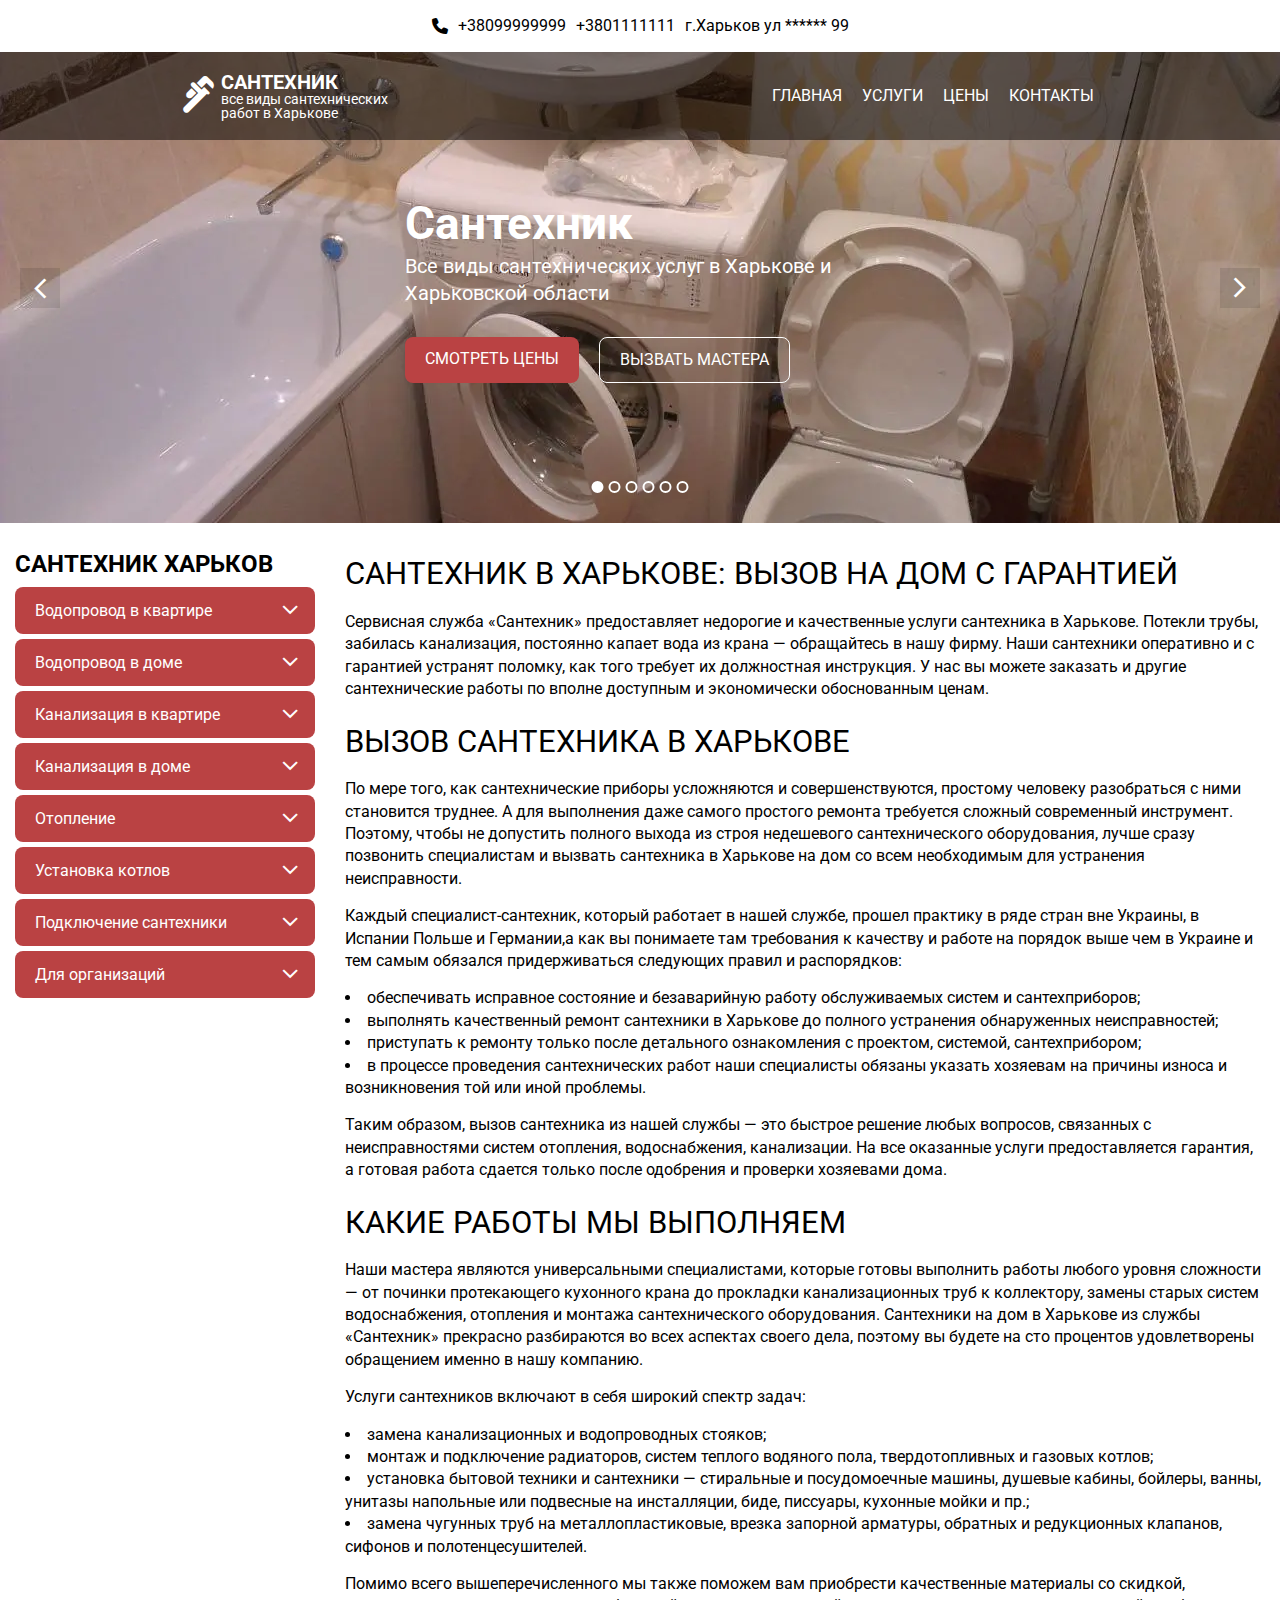
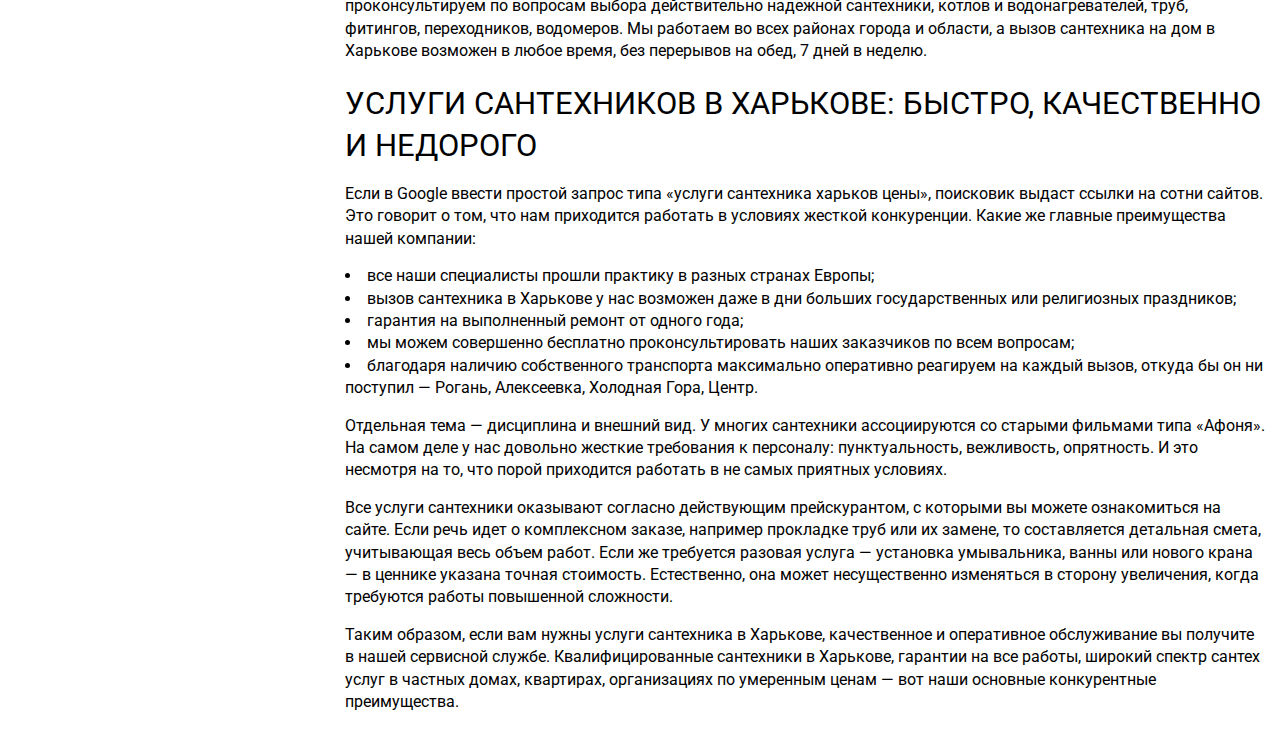
<file: index.html>
<!DOCTYPE html>
<html lang="ru">

<head>
	<title>HomePage</title>
	<meta charset="UTF-8">
	<meta name="format-detection" content="telephone=no">
	<!-- <style>body{opacity: 0;}</style> -->
	<link rel="stylesheet" href="css/style.min.css?_v=20230623145239">
	<!-- <link rel="shortcut icon" href="favicon.ico"> -->
	<!-- <meta name="robots" content="noindex, nofollow"> -->
	<meta name="viewport" content="width=device-width, initial-scale=1.0">
</head>

<body>
	<div class="wrapper">
		<header class="header">
			<div class="header__top">
				<div class="header__container-top">
					<div class="header__top-text">
						<p class="_icon-phone"><a href="tel:+38099999999">+38099999999</a><a href="tel:+3801111111">+3801111111</a></p>
						<p>г.Харьков ул ****** 99</p>
					</div>
				</div>
			</div>
			<div class="header__main">
				<div class="header__container-main">
					<div class="header__logo">
						<a href="" class="_icon-plumbing"></a>
						<div class="header__logo-text">
							<h2 class="header__logo-title">САНТЕХНИК</h2>
							<p>все виды сантехнических работ в Харькове</p>
						</div>
					</div>
					<div class="header__menu menu">
						<button type="button" class="menu__icon icon-menu"><span></span></button>
						<nav class="menu__body">
							<ul class="menu__list">
								<li class="menu__item"><a href="" class="menu__link">главная</a></li>
								<li class="menu__item"><a href="" class="menu__link">услуги</a></li>
								<li class="menu__item"><a href="" class="menu__link">цены</a></li>
								<li class="menu__item"><a href="" class="menu__link">контакты</a></li>
							</ul>
						</nav>
					</div>
				</div>
			</div>
		</header>
		<main class="page">
			<section class="hero">
				<!-- Slider main container -->
				<div class="hero__slider swiper">
					<!-- Slider moving part -->
					<div class="hero__wrapper swiper-wrapper">
						<!-- Slide -->
						<div class="hero__slide swiper-slide">
							<div class="swiper-slide__image-ibg"><picture><source srcset="img/hero/slider/1.webp" type="image/webp"><img src="img/hero/slider/1.jpeg" alt="трубы"></picture></div>
							<div class="swiper-slide__info">
								<h2 class="swiper-slide__info-title">Сантехник</h2>
								<div class="swiper-slide__info-text">
									<p>Все виды сантехнических услуг в Харькове и Харьковской области</p>
								</div>
								<div class="swiper-slide__info-buttons">
									<a href="" class="swiper-slide__info-link-button button">смотреть цены</a>
									<a href="" class="swiper-slide__info-link-button button button_transparent">вызвать
										мастера</a>
								</div>
							</div>
						</div>
						<div class="hero__slide swiper-slide">
							<div class="swiper-slide__image-ibg"><picture><source srcset="img/hero/slider/2.webp" type="image/webp"><img src="img/hero/slider/2.jpeg" alt="трубы"></picture></div>
							<div class="swiper-slide__info">
								<h2 class="swiper-slide__info-title">Сантехник</h2>
								<div class="swiper-slide__info-text">
									<p>Все виды сантехнических услуг в Харькове и Харьковской области</p>
								</div>
								<div class="swiper-slide__info-buttons">
									<a href="" class="swiper-slide__info-link-button button">смотреть цены</a>
									<a href="" class="swiper-slide__info-link-button button button_transparent">вызвать
										мастера</a>
								</div>
							</div>
						</div>
						<div class="hero__slide swiper-slide">
							<div class="swiper-slide__image-ibg"><picture><source srcset="img/hero/slider/3.webp" type="image/webp"><img src="img/hero/slider/3.jpeg" alt="трубы"></picture></div>
							<div class="swiper-slide__info">
								<h2 class="swiper-slide__info-title">Сантехник</h2>
								<div class="swiper-slide__info-text">
									<p>Все виды сантехнических услуг в Харькове и Харьковской области</p>
								</div>
								<div class="swiper-slide__info-buttons">
									<a href="" class="swiper-slide__info-link-button button">смотреть цены</a>
									<a href="" class="swiper-slide__info-link-button button button_transparent">вызвать
										мастера</a>
								</div>
							</div>
						</div>
						<div class="hero__slide swiper-slide">
							<div class="swiper-slide__image-ibg"><picture><source srcset="img/hero/slider/4.webp" type="image/webp"><img src="img/hero/slider/4.jpeg" alt="трубы"></picture></div>
							<div class="swiper-slide__info">
								<h2 class="swiper-slide__info-title">Сантехник</h2>
								<div class="swiper-slide__info-text">
									<p>Все виды сантехнических услуг в Харькове и Харьковской области</p>
								</div>
								<div class="swiper-slide__info-buttons">
									<a href="" class="swiper-slide__info-link-button button">смотреть цены</a>
									<a href="" class="swiper-slide__info-link-button button button_transparent">вызвать
										мастера</a>
								</div>
							</div>
						</div>
						<div class="hero__slide swiper-slide">
							<div class="swiper-slide__image-ibg"><picture><source srcset="img/hero/slider/5.webp" type="image/webp"><img src="img/hero/slider/5.jpeg" alt="трубы"></picture></div>
							<div class="swiper-slide__info">
								<h2 class="swiper-slide__info-title">Сантехник</h2>
								<div class="swiper-slide__info-text">
									<p>Все виды сантехнических услуг в Харькове и Харьковской области</p>
								</div>
								<div class="swiper-slide__info-buttons">
									<a href="" class="swiper-slide__info-link-button button">смотреть цены</a>
									<a href="" class="swiper-slide__info-link-button button button_transparent">вызвать
										мастера</a>
								</div>
							</div>
						</div>
						<div class="hero__slide swiper-slide">
							<div class="swiper-slide__image-ibg"><picture><source srcset="img/hero/slider/6.webp" type="image/webp"><img src="img/hero/slider/6.jpeg" alt="трубы"></picture></div>
							<div class="swiper-slide__info">
								<h2 class="swiper-slide__info-title">Сантехник</h2>
								<div class="swiper-slide__info-text">
									<p>Все виды сантехнических услуг в Харькове и Харьковской области</p>
								</div>
								<div class="swiper-slide__info-buttons">
									<a href="" class="swiper-slide__info-link-button button">смотреть цены</a>
									<a href="" class="swiper-slide__info-link-button button button_transparent">вызвать
										мастера</a>
								</div>
							</div>
						</div>
					</div>
					<!-- If we need pagination -->
					<div class="swiper-pagination"></div>
					<!-- If we need navigation buttons -->
					<button type="button" class="swiper-button-prev _icon-navigate_next"></button>
					<button type="button" class="swiper-button-next _icon-navigate_next"></button>
					<!-- If we need scrollbar -->
					<div class="swiper-scrollbar"></div>
				</div>
			</section>
			<section class="about-us">
				<div class="about-us__container">
					<aside class="about-us__services services-menu">
						<h3 class="services-menu__title">Сантехник Харьков</h3>
						<div data-spollers data-one-spoller class="services-menu__items spollers">
							<div class="spollers__item">
								<button type="button" data-spoller data-spoller-close class="spollers__title _icon-navigate_next">Водопровод в
									квартире</button>
								<div class="spollers__body">
									<ul class="spollers__body-list">
										<li class="spollers__body-list-item"><a href="">Замена стояка</a></li>
										<li class="spollers__body-list-item"><a href="">Замены старых труб</a></li>
										<li class="spollers__body-list-item"><a href="">Перепланировка водопровода</a>
										</li>
										<li class="spollers__body-list-item"><a href="">Подвод гор/хол воды</a></li>
									</ul>
								</div>
							</div>
							<div class="spollers__item">
								<button type="button" data-spoller data-spoller-close class="spollers__title _icon-navigate_next">Водопровод в доме</button>
								<div class="spollers__body">
									<ul class="spollers__body-list">
										<li class="spollers__body-list-item"><a href="">Замена старых труб воды</a></li>
										<li class="spollers__body-list-item"><a href="">Замена водопровода (снаружи
												дома)</a></li>
										<li class="spollers__body-list-item"><a href="">Подвод новой ветки воды</a></li>
										<li class="spollers__body-list-item"><a href="">Врезка в центральную
												магистраль</a></li>
										<li class="spollers__body-list-item"><a href="">Насосные станции и насосы</a>
										</li>
										<li class="spollers__body-list-item"><a href="">Внутренняя разводка
												водопровода</a></li>
									</ul>
								</div>
							</div>
							<div class="spollers__item">
								<button type="button" data-spoller data-spoller-close class="spollers__title _icon-navigate_next">Канализация в
									квартире</button>
								<div class="spollers__body">
									<ul class="spollers__body-list">
										<li class="spollers__body-list-item"><a href="">Замена стояка канализации</a>
										</li>
										<li class="spollers__body-list-item"><a href="">Перепланировка канализации</a>
										</li>
										<li class="spollers__body-list-item"><a href="">Прочистка канализации</a></li>
										<li class="spollers__body-list-item"><a href="">Установка доп.оборудования</a>
										</li>
										<li class="spollers__body-list-item"><a href="">Замена чугунной канализации</a>
										</li>
									</ul>
								</div>
							</div>
							<div class="spollers__item">
								<button type="button" data-spoller data-spoller-close class="spollers__title _icon-navigate_next">Канализация в доме</button>
								<div class="spollers__body">
									<ul class="spollers__body-list">
										<li class="spollers__body-list-item"><a href="">Замена внутридомовой
												канализации</a></li>
										<li class="spollers__body-list-item"><a href="">Замена канализации снаружи
												дома</a></li>
										<li class="spollers__body-list-item"><a href="">Прокладка новой канализации</a>
										</li>
										<li class="spollers__body-list-item"><a href="">Сливные ямы</a></li>
										<li class="spollers__body-list-item"><a href="">Установка дренажных насосов</a>
										</li>
									</ul>
								</div>
							</div>
							<div class="spollers__item">
								<button type="button" data-spoller data-spoller-close class="spollers__title _icon-navigate_next">Отопление</button>
								<div class="spollers__body">
									<ul class="spollers__body-list">
										<li class="spollers__body-list-item"><a href="">Монтаж новой системы
												отопления</a></li>
										<li class="spollers__body-list-item"><a href="">Замена батарей на новые</a></li>
										<li class="spollers__body-list-item"><a href="">Монтаж котельной</a></li>
										<li class="spollers__body-list-item"><a href="">Укладка теплого пола</a></li>
										<li class="spollers__body-list-item"><a href="">Монтаж дымоходной трубы</a></li>
									</ul>
								</div>
							</div>
							<div class="spollers__item">
								<button type="button" data-spoller data-spoller-close class="spollers__title _icon-navigate_next">Установка котлов</button>
								<div class="spollers__body">
									<ul class="spollers__body-list">
										<li class="spollers__body-list-item"><a href="">Настенные котлы</a></li>
										<li class="spollers__body-list-item"><a href="">Напольные котлы</a></li>
										<li class="spollers__body-list-item"><a href="">Твердотопливные котлы</a></li>
										<li class="spollers__body-list-item"><a href="">Электрические котлы</a></li>
										<li class="spollers__body-list-item"><a href="">Установка дымохода</a></li>
									</ul>
								</div>
							</div>
							<div class="spollers__item">
								<button type="button" data-spoller data-spoller-close class="spollers__title _icon-navigate_next">Подключение
									сантехники</button>
								<div class="spollers__body">
									<ul class="spollers__body-list">
										<li class="spollers__body-list-item"><a href="">Умывальник, раковина, унитаз</a>
										</li>
										<li class="spollers__body-list-item"><a href="">Душевая кабина (гидробокс)</a>
										</li>
										<li class="spollers__body-list-item"><a href="">Установка бойлера</a></li>
										<li class="spollers__body-list-item"><a href="">Полотенцесушитель</a></li>
										<li class="spollers__body-list-item"><a href="">Установка стиральной машины</a>
										</li>
									</ul>
								</div>
							</div>
							<div class="spollers__item">
								<button type="button" data-spoller data-spoller-close class="spollers__title _icon-navigate_next">Для организаций</button>
								<div class="spollers__body">
									<ul class="spollers__body-list">
										<li class="spollers__body-list-item"><a href="">Система отопления под ключ</a>
										</li>
										<li class="spollers__body-list-item"><a href="">Водопровод под ключ</a></li>
										<li class="spollers__body-list-item"><a href="">Канализация под ключ</a></li>
										<li class="spollers__body-list-item"><a href="">Демонтажные работы</a></li>
										<li class="spollers__body-list-item"><a href="">Все сантехнические работы</a>
										</li>
									</ul>
								</div>
							</div>
						</div>
					</aside>
					<article class="about-us__article article-about-us">
						<div class="article-about-us__section">
							<h2 class="article-about-us__title">САНТЕХНИК В ХАРЬКОВЕ: ВЫЗОВ НА ДОМ С ГАРАНТИЕЙ</h2>
							<div class="article-about-us__text">
								<p>Сервисная служба «Сантехник» предоставляет недорогие и качественные услуги сантехника
									в Харькове. Потекли трубы, забилась канализация, постоянно капает вода из крана —
									обращайтесь в нашу фирму. Наши сантехники оперативно и с гарантией устранят поломку,
									как того требует их должностная инструкция. У нас вы можете заказать и другие
									сантехнические работы по вполне доступным и экономически обоснованным ценам.</p>
							</div>
						</div>
						<div class="article-about-us__section">
							<h2 class="article-about-us__title">ВЫЗОВ САНТЕХНИКА В ХАРЬКОВЕ</h2>
							<div class="article-about-us__text">
								<p>По мере того, как сантехнические приборы усложняются и совершенствуются, простому
									человеку разобраться с ними становится труднее. А для выполнения даже самого
									простого ремонта требуется сложный современный инструмент. Поэтому, чтобы не
									допустить полного выхода из строя недешевого сантехнического оборудования, лучше
									сразу позвонить специалистам и вызвать сантехника в Харькове на дом со всем
									необходимым для устранения неисправности.</p>
								<p>Каждый специалист-сантехник, который работает в нашей службе, прошел практику в ряде
									стран вне Украины, в Испании Польше и Германии,а как вы понимаете там требования к
									качеству и работе на порядок выше чем в Украине и тем самым обязался придерживаться
									следующих правил и распорядков:</p>
								<ul>
									<li>обеспечивать исправное состояние и безаварийную работу обслуживаемых систем и
										сантехприборов;</li>
									<li>выполнять качественный ремонт сантехники в Харькове до полного устранения
										обнаруженных неисправностей;</li>
									<li>приступать к ремонту только после детального ознакомления с проектом, системой,
										сантехприбором;</li>
									<li>в процессе проведения сантехнических работ наши специалисты обязаны указать
										хозяевам на причины износа и возникновения той или иной проблемы.</li>
								</ul>
								<p>Таким образом, вызов сантехника из нашей службы — это быстрое решение любых вопросов,
									связанных с неисправностями систем отопления, водоснабжения, канализации. На все
									оказанные услуги предоставляется гарантия, а готовая работа сдается только после
									одобрения и проверки хозяевами дома.</p>
							</div>
						</div>
						<div class="article-about-us__section">
							<h2 class="article-about-us__title">КАКИЕ РАБОТЫ МЫ ВЫПОЛНЯЕМ
							</h2>
							<div class="article-about-us__text">
								<p>Наши мастера являются универсальными специалистами, которые готовы выполнить работы любого уровня сложности — от починки протекающего кухонного крана до прокладки канализационных труб к коллектору, замены старых систем водоснабжения, отопления и монтажа сантехнического оборудования. Сантехники на дом в Харькове из службы «Сантехник» прекрасно разбираются во всех аспектах своего дела, поэтому вы будете на сто процентов удовлетворены обращением именно в нашу компанию.</p>
								<p>Услуги сантехников включают в себя широкий спектр задач:</p>
								<ul>
									<li>замена канализационных и водопроводных стояков;
									</li>
									<li>монтаж и подключение радиаторов, систем теплого водяного пола, твердотопливных и газовых котлов;
									</li>
									<li>установка бытовой техники и сантехники — стиральные и посудомоечные машины, душевые кабины, бойлеры, ванны, унитазы напольные или подвесные на инсталляции, биде, писсуары, кухонные мойки и пр.;
									</li>
									<li>замена чугунных труб на металлопластиковые, врезка запорной арматуры, обратных и редукционных клапанов, сифонов и полотенцесушителей.
									</li>
								</ul>
								<p>Помимо всего вышеперечисленного мы также поможем вам приобрести качественные материалы со скидкой, проконсультируем по вопросам выбора действительно надежной сантехники, котлов и водонагревателей, труб, фитингов, переходников, водомеров. Мы работаем во всех районах города и области, а вызов сантехника на дом в Харькове возможен в любое время, без перерывов на обед, 7 дней в неделю.</p>
							</div>
						</div>
						<div class="article-about-us__section">
							<h2 class="article-about-us__title">УСЛУГИ САНТЕХНИКОВ В ХАРЬКОВЕ: БЫСТРО, КАЧЕСТВЕННО И НЕДОРОГО
							</h2>
							<div class="article-about-us__text">
								<p>Если в Google ввести простой запрос типа «услуги сантехника харьков цены», поисковик выдаст ссылки на сотни сайтов. Это говорит о том, что нам приходится работать в условиях жесткой конкуренции. Какие же главные преимущества нашей компании:
								</p>
								<ul>
									<li>все наши специалисты прошли практику в разных странах Европы;
									</li>
									<li>вызов сантехника в Харькове у нас возможен даже в дни больших государственных или религиозных праздников;
									</li>
									<li>гарантия на выполненный ремонт от одного года;
									</li>
									<li>мы можем совершенно бесплатно проконсультировать наших заказчиков по всем вопросам;
									</li>
									<li>благодаря наличию собственного транспорта максимально оперативно реагируем на каждый вызов, откуда бы он ни поступил — Рогань, Алексеевка, Холодная Гора, Центр.
									</li>
								</ul>
								<p>Отдельная тема — дисциплина и внешний вид. У многих сантехники ассоциируются со старыми фильмами типа «Афоня». На самом деле у нас довольно жесткие требования к персоналу: пунктуальность, вежливость, опрятность. И это несмотря на то, что порой приходится работать в не самых приятных условиях.
								</p>
								<p>Все услуги сантехники оказывают согласно действующим прейскурантом, с которыми вы можете ознакомиться на сайте. Если речь идет о комплексном заказе, например прокладке труб или их замене, то составляется детальная смета, учитывающая весь объем работ. Если же требуется разовая услуга — установка умывальника, ванны или нового крана — в ценнике указана точная стоимость. Естественно, она может несущественно изменяться в сторону увеличения, когда требуются работы повышенной сложности.
								</p>
								<p>Таким образом, если вам нужны услуги сантехника в Харькове, качественное и оперативное обслуживание вы получите в нашей сервисной службе. Квалифицированные сантехники в Харькове, гарантии на все работы, широкий спектр сантех услуг в частных домах, квартирах, организациях по умеренным ценам — вот наши основные конкурентные преимущества.
								</p>
							</div>
						</div>
					</article>
				</div>
			</section>
			<a href="#" data-goto="header" class="toTop"></a>
		</main>
		<footer class="footer">
			<div class="footer__container">
			</div>
		</footer>
	</div>
	<script src="js/app.min.js?_v=20230623145239"></script>
</body>

</html>
</file>
<file: css/style.min.css>
@charset "UTF-8";@import url(https://fonts.googleapis.com/css?family=Roboto:regular,700,900&display=swap);@font-face{font-family:icons;font-display:swap;src:url(../fonts/icons.woff2) format("woff2"),url(../fonts/icons.woff) format("woff");font-weight:400;font-style:normal}.toTop::before,[class*=_icon-]:before{font-family:icons;font-style:normal;font-weight:400;font-variant:normal;text-transform:none;line-height:1;-webkit-font-smoothing:antialiased;-moz-osx-font-smoothing:grayscale}[class*=_icon-]:before{display:block}._icon-phone:before{content:"\e900"}._icon-instagram:before{content:"\e901"}._icon-navigate_next:before{content:"\e902"}._icon-plumbing:before{content:"\e903"}._icon-telegram:before{content:"\e904"}._icon-viber:before{content:"\e905"}*{padding:0;margin:0;border:0}*,:after,:before{-webkit-box-sizing:border-box;box-sizing:border-box}body,html{height:100%;min-width:320px}body{color:#000;line-height:1;font-family:Roboto;font-size:1rem;-ms-text-size-adjust:100%;-moz-text-size-adjust:100%;-webkit-text-size-adjust:100%;-webkit-font-smoothing:antialiased;-moz-osx-font-smoothing:grayscale}button,input,textarea{font-family:Roboto;font-size:inherit}button{cursor:pointer;color:inherit;background-color:transparent}a{color:inherit;text-decoration:none}ul li{list-style:none}img{vertical-align:top}h1,h2,h3,h4,h5,h6{font-weight:inherit;font-size:inherit}.lock body{overflow:hidden;-ms-touch-action:none;touch-action:none;-ms-scroll-chaining:none;overscroll-behavior:none}.wrapper{min-height:100%;display:-webkit-box;display:-ms-flexbox;display:flex;-webkit-box-orient:vertical;-webkit-box-direction:normal;-ms-flex-direction:column;flex-direction:column;overflow:hidden}@supports (overflow:clip){.wrapper{overflow:clip}}.wrapper>main{-webkit-box-flex:1;-ms-flex:1 1 auto;flex:1 1 auto;margin-top:3.25rem}.wrapper>*{min-width:0}[class*=__container]{max-width:87.5rem;margin:0 auto;padding:0 .9375rem}[class*=-ibg]{position:relative}[class*=-ibg] img{position:absolute;width:100%;height:100%;top:0;left:0;-o-object-fit:cover;object-fit:cover}[class*=-ibg_contain] img{-o-object-fit:contain;object-fit:contain}.button{padding:.875rem 1.25rem;color:#fff;background-color:#ba4243;border-radius:.5rem;text-transform:uppercase;-webkit-transition:all .3s ease 0s;-o-transition:all .3s ease 0s;transition:all .3s ease 0s}.button_transparent{background-color:transparent;border:1px solid #fff}.toTop{display:-webkit-box;display:-ms-flexbox;display:flex;opacity:0;position:fixed;width:3.125rem;height:3.125rem;background-color:#ba4243;color:#fff;border-radius:50%;bottom:0;right:50px;-webkit-box-pack:center;-ms-flex-pack:center;justify-content:center;-webkit-box-align:center;-ms-flex-align:center;align-items:center;font-size:1.875rem;-webkit-transform:rotate(-90deg);-ms-transform:rotate(-90deg);transform:rotate(-90deg);-webkit-transition:all .5s ease 0s;-o-transition:all .5s ease 0s;transition:all .5s ease 0s;pointer-events:none}.toTop::before{content:"\e902";display:block}.toTop.active{opacity:1;bottom:50px;pointer-events:all}.header{position:absolute;z-index:30;width:100%}.header__container-top{display:-webkit-box;display:-ms-flexbox;display:flex;-webkit-box-align:center;-ms-flex-align:center;align-items:center;-webkit-box-pack:center;-ms-flex-pack:center;justify-content:center;height:100%;padding:.625rem .9375rem;gap:1.25rem}.header__container-main{display:-webkit-box;display:-ms-flexbox;display:flex;-ms-flex-pack:distribute;justify-content:space-around;-webkit-box-align:center;-ms-flex-align:center;align-items:center;gap:1.25rem;height:5.5rem}.header__top{background-color:#fff;height:3.25rem;position:relative;z-index:51}.header__top-text{display:-webkit-box;display:-ms-flexbox;display:flex;gap:.625rem;-webkit-box-align:center;-ms-flex-align:center;align-items:center;height:100%}.header__top-text ._icon-phone{display:-webkit-box;display:-ms-flexbox;display:flex;-webkit-box-align:center;-ms-flex-align:center;align-items:center;gap:.625rem}.header__top-text ._icon-phone::before{display:inline-block}.header__main{background-color:rgba(0,0,0,.5);color:#fff}.header__logo{display:-webkit-box;display:-ms-flexbox;display:flex;position:relative;z-index:51}.header__logo a::before{font-size:2.8125rem}.header__logo-text{max-width:12.5rem;display:-webkit-box;display:-ms-flexbox;display:flex;-webkit-box-orient:vertical;-webkit-box-direction:normal;-ms-flex-direction:column;flex-direction:column}.header__logo-text p{font-size:.875rem}.header__logo-title{font-weight:700;font-size:1.25rem}.menu{display:-webkit-box;display:-ms-flexbox;display:flex;-webkit-box-align:center;-ms-flex-align:center;align-items:center}.menu__body{display:-webkit-box;display:-ms-flexbox;display:flex;-webkit-box-align:center;-ms-flex-align:center;align-items:center}.menu__list{display:-webkit-box;display:-ms-flexbox;display:flex;text-transform:uppercase}.menu__item{display:-webkit-box;display:-ms-flexbox;display:flex;-webkit-box-align:center;-ms-flex-align:center;align-items:center;height:100%;padding:0 .625rem}.icon-menu{display:none}.hero .swiper{position:relative}.hero .swiper-slide{position:relative;display:-webkit-box;display:-ms-flexbox;display:flex;-webkit-box-pack:center;-ms-flex-pack:center;justify-content:center}.hero .swiper-slide__image-ibg{position:absolute;width:100%;height:100%}.hero .swiper-slide__info{color:#fff;position:relative;z-index:2;max-width:31.25rem;padding:0 .9375rem;padding-top:8.75rem;padding-bottom:8.75rem}.hero .swiper-slide__info-title{font-weight:700;line-height:1.35;position:relative;top:-50px;-webkit-transition:all .4s ease .6s;-o-transition:all .4s ease .6s;transition:all .4s ease .6s;opacity:0}.hero .swiper-slide__info-text{line-height:1.35;position:relative;top:-50px;-webkit-transition:all .4s ease .6s;-o-transition:all .4s ease .6s;transition:all .4s ease .6s;opacity:0}.hero .swiper-slide__info-text:not(:last-child){margin-bottom:1.875rem}.hero .swiper-slide__info-buttons{display:-webkit-box;display:-ms-flexbox;display:flex;gap:1.25rem;position:relative;top:50px;-webkit-transition:all .4s ease .6s;-o-transition:all .4s ease .6s;transition:all .4s ease .6s;opacity:0}.hero .swiper-pagination{position:absolute;z-index:3;left:50%;bottom:30px;display:-webkit-box;display:-ms-flexbox;display:flex;gap:.3125rem;-webkit-transform:translate(-50%,0);-ms-transform:translate(-50%,0);transform:translate(-50%,0)}.hero .swiper-pagination .swiper-pagination-bullet{width:.75rem;height:.75rem;border-radius:50%;border:.125rem solid #fff;-webkit-transition:all .3s ease 0s;-o-transition:all .3s ease 0s;transition:all .3s ease 0s}.hero .swiper-pagination .swiper-pagination-bullet-active{background-color:#fff}.hero .swiper-button-next,.hero .swiper-button-prev{position:absolute;width:2.5rem;height:2.5rem;background-color:rgba(0,0,0,.1);top:50%;font-size:2.5rem;color:#fff;-webkit-transition:all .3s ease 0s;-o-transition:all .3s ease 0s;transition:all .3s ease 0s}.hero .swiper-button-prev{left:20px;-webkit-transform:translate(0,-50%) rotate(-180deg);-ms-transform:translate(0,-50%) rotate(-180deg);transform:translate(0,-50%) rotate(-180deg)}.hero .swiper-button-next{right:20px;-webkit-transform:translate(0,-50%);-ms-transform:translate(0,-50%);transform:translate(0,-50%)}.hero .swiper-slide-active .swiper-slide__info-buttons,.hero .swiper-slide-active .swiper-slide__info-text,.hero .swiper-slide-active .swiper-slide__info-title{top:0;opacity:1}.about-us{margin:1.875rem 0}.about-us__container{display:-webkit-box;display:-ms-flexbox;display:flex;gap:1.875rem}.services-menu{-webkit-box-flex:0;-ms-flex:0 0 18.75rem;flex:0 0 18.75rem}.services-menu__title{font-weight:700;text-transform:uppercase}.services-menu__title:not(:last-child){margin-bottom:.625rem}.spollers__item{color:#fff;background-color:#ba4243;border-radius:.5rem;-webkit-transition:all .3s ease 0s;-o-transition:all .3s ease 0s;transition:all .3s ease 0s}.spollers__item:not(:last-child){margin-bottom:.3125rem}.spollers__body-list-item a,.spollers__title{padding:.875rem 1.25rem;border-radius:.5rem;display:block;width:100%;text-align:left;-webkit-transition:all .3s ease 0s;-o-transition:all .3s ease 0s;transition:all .3s ease 0s;position:relative}.spollers__body-list-item a::before,.spollers__title::before{position:absolute;right:.625rem;font-size:1.875rem;top:50%;-webkit-transform:translate(0,-50%) rotate(90deg);-ms-transform:translate(0,-50%) rotate(90deg);transform:translate(0,-50%) rotate(90deg);-webkit-transition:-webkit-transform .3s ease 0s;transition:-webkit-transform .3s ease 0s;-o-transition:transform .3s ease 0s;transition:transform .3s ease 0s;transition:transform .3s ease 0s,-webkit-transform .3s ease 0s}.spollers__body-list-item a._spoller-active::before,.spollers__title._spoller-active::before{-webkit-transform:translate(0,-50%) rotate(-90deg);-ms-transform:translate(0,-50%) rotate(-90deg);transform:translate(0,-50%) rotate(-90deg)}.article-about-us__section:not(:last-child){margin-bottom:1.25rem}.article-about-us__title{line-height:1.375}.article-about-us__title:not(:last-child){margin-bottom:.9375rem}.article-about-us__text{line-height:1.4}.article-about-us__text p:not(:last-child),.article-about-us__text ul:not(:last-child){margin-bottom:.9375rem}.article-about-us__text ul li{list-style:inside}.swiper{overflow:hidden}.swiper-initialized{-ms-touch-action:pan-y;touch-action:pan-y}.swiper-wrapper{width:100%;height:100%;-webkit-box-sizing:content-box;box-sizing:content-box;display:-webkit-box;display:-ms-flexbox;display:flex;position:relative}.swiper-vertical .swiper-wrapper{-webkit-box-orient:vertical;-webkit-box-direction:normal;-ms-flex-direction:column;flex-direction:column}.swiper-autoheight .swiper-wrapper{-webkit-box-align:start;-ms-flex-align:start;align-items:flex-start}.swiper-initialized .swiper-slide{-ms-flex-negative:0;flex-shrink:0}.swiper-android .swiper-slide,.swiper-android .swiper-wrapper{-webkit-transform:translate3d(0,0,0);transform:translate3d(0,0,0)}.swiper-button-lock{display:none!important}@media (min-width:47.99875em){.menu{height:100%}.menu__body{height:100%}.menu__list{height:100%}}@media (min-width:87.5em){.hero .swiper-slide__info-title{font-size:3rem}.hero .swiper-slide__info-text{font-size:1.25rem}.services-menu__title{font-size:1.5rem}.article-about-us__title{font-size:2rem}}@media (max-width:20em){.hero .swiper-slide__info-title{font-size:2rem}.hero .swiper-slide__info-text{font-size:1rem}.services-menu__title{font-size:1.25rem}.article-about-us__title{font-size:1.5rem}}@media (max-width:47.99875em){.header__container-main{-webkit-box-pack:justify;-ms-flex-pack:justify;justify-content:space-between}.header__top-text{-webkit-box-orient:vertical;-webkit-box-direction:normal;-ms-flex-direction:column;flex-direction:column;gap:0;-webkit-box-pack:center;-ms-flex-pack:center;justify-content:center}.icon-menu{display:block;position:relative;width:1.875rem;height:1.125rem;cursor:pointer;z-index:51}.icon-menu span,.icon-menu::after,.icon-menu::before{content:"";-webkit-transition:all .3s ease 0s;-o-transition:all .3s ease 0s;transition:all .3s ease 0s;right:0;position:absolute;width:100%;height:.125rem;background-color:#fff}.icon-menu::before{top:0}.icon-menu::after{bottom:0}.icon-menu span{top:calc(50% - .0625rem)}.menu-open .icon-menu span{width:0}.menu-open .icon-menu::before{top:calc(50% - .0625rem);-webkit-transform:rotate(-45deg);-ms-transform:rotate(-45deg);transform:rotate(-45deg)}.menu-open .icon-menu::after{bottom:calc(50% - .0625rem);-webkit-transform:rotate(45deg);-ms-transform:rotate(45deg);transform:rotate(45deg)}.menu__body{position:fixed;display:-webkit-box;display:-ms-flexbox;display:flex;-webkit-box-pack:center;-ms-flex-pack:center;justify-content:center;-webkit-box-align:start;-ms-flex-align:start;align-items:start;top:0;left:-100%;width:100%;height:100%;background-color:rgba(0,0,0,.7);padding:160px 30px 30px 30px;-webkit-transition:left .3s ease 0s;-o-transition:left .3s ease 0s;transition:left .3s ease 0s;overflow:auto;z-index:50}.menu__body::before{content:"";position:fixed;top:0;left:-100%;width:100%;height:8.75rem;background-color:#000;-webkit-transition:left .3s ease 0s;-o-transition:left .3s ease 0s;transition:left .3s ease 0s;z-index:50}.menu__list{display:-webkit-box;display:-ms-flexbox;display:flex;-webkit-box-orient:vertical;-webkit-box-direction:normal;-ms-flex-direction:column;flex-direction:column;-webkit-box-align:center;-ms-flex-align:center;align-items:center;-webkit-box-pack:center;-ms-flex-pack:center;justify-content:center;gap:1.875rem}html.menu-open .menu__body{left:0}html.menu-open .menu__body::before{content:"";left:0}.header__container{-webkit-box-orient:horizontal;-webkit-box-direction:normal;-ms-flex-direction:row;flex-direction:row;-webkit-box-align:center;-ms-flex-align:center;align-items:center;-webkit-box-pack:justify;-ms-flex-pack:justify;justify-content:space-between}.hero .swiper-slide__info-buttons{-webkit-box-orient:vertical;-webkit-box-direction:normal;-ms-flex-direction:column;flex-direction:column;-webkit-box-align:start;-ms-flex-align:start;align-items:start}.hero .swiper-button-next,.hero .swiper-button-prev{display:none}.about-us__container{-webkit-box-orient:vertical;-webkit-box-direction:normal;-ms-flex-direction:column;flex-direction:column}}@media (min-width:20em) and (max-width:87.5em){@supports (font-size:clamp(2rem ,1.7037037037rem + 1.4814814815vw ,3rem)){.hero .swiper-slide__info-title{font-size:clamp(2rem ,1.7037037037rem + 1.4814814815vw ,3rem)}}@supports not (font-size:clamp(2rem ,1.7037037037rem + 1.4814814815vw ,3rem)){.hero .swiper-slide__info-title{font-size:calc(2rem + 1 * (100vw - 20rem)/ 67.5)}}@supports (font-size:clamp(1rem ,0.9259259259rem + 0.3703703704vw ,1.25rem)){.hero .swiper-slide__info-text{font-size:clamp(1rem ,.9259259259rem + .3703703704vw ,1.25rem)}}@supports not (font-size:clamp(1rem ,0.9259259259rem + 0.3703703704vw ,1.25rem)){.hero .swiper-slide__info-text{font-size:calc(1rem + .25 * (100vw - 20rem)/ 67.5)}}@supports (font-size:clamp(1.25rem ,1.1759259259rem + 0.3703703704vw ,1.5rem)){.services-menu__title{font-size:clamp(1.25rem ,1.1759259259rem + .3703703704vw ,1.5rem)}}@supports not (font-size:clamp(1.25rem ,1.1759259259rem + 0.3703703704vw ,1.5rem)){.services-menu__title{font-size:calc(1.25rem + .25 * (100vw - 20rem)/ 67.5)}}@supports (font-size:clamp(1.5rem ,1.3518518519rem + 0.7407407407vw ,2rem)){.article-about-us__title{font-size:clamp(1.5rem ,1.3518518519rem + .7407407407vw ,2rem)}}@supports not (font-size:clamp(1.5rem ,1.3518518519rem + 0.7407407407vw ,2rem)){.article-about-us__title{font-size:calc(1.5rem + .5 * (100vw - 20rem)/ 67.5)}}}@media (any-hover:hover){.button:hover{color:#554c4c;background-color:#ca5454}.button_transparent:hover{border:1px solid #ba4243;color:#fff;background-color:transparent}.header__top-text ._icon-phone a:hover{text-decoration:underline}.menu__item:hover{cursor:pointer;background-color:gray}.hero .swiper-pagination:hover{cursor:pointer}.hero .swiper-pagination .swiper-pagination-bullet:hover{border:.125rem solid #ba4243}.hero .swiper-button-next:hover,.hero .swiper-button-prev:hover{background-color:rgba(0,0,0,.3)}.spollers__body-list-item a:hover,.spollers__title:hover{color:#554c4c;background-color:#ca5454}}
</file>
